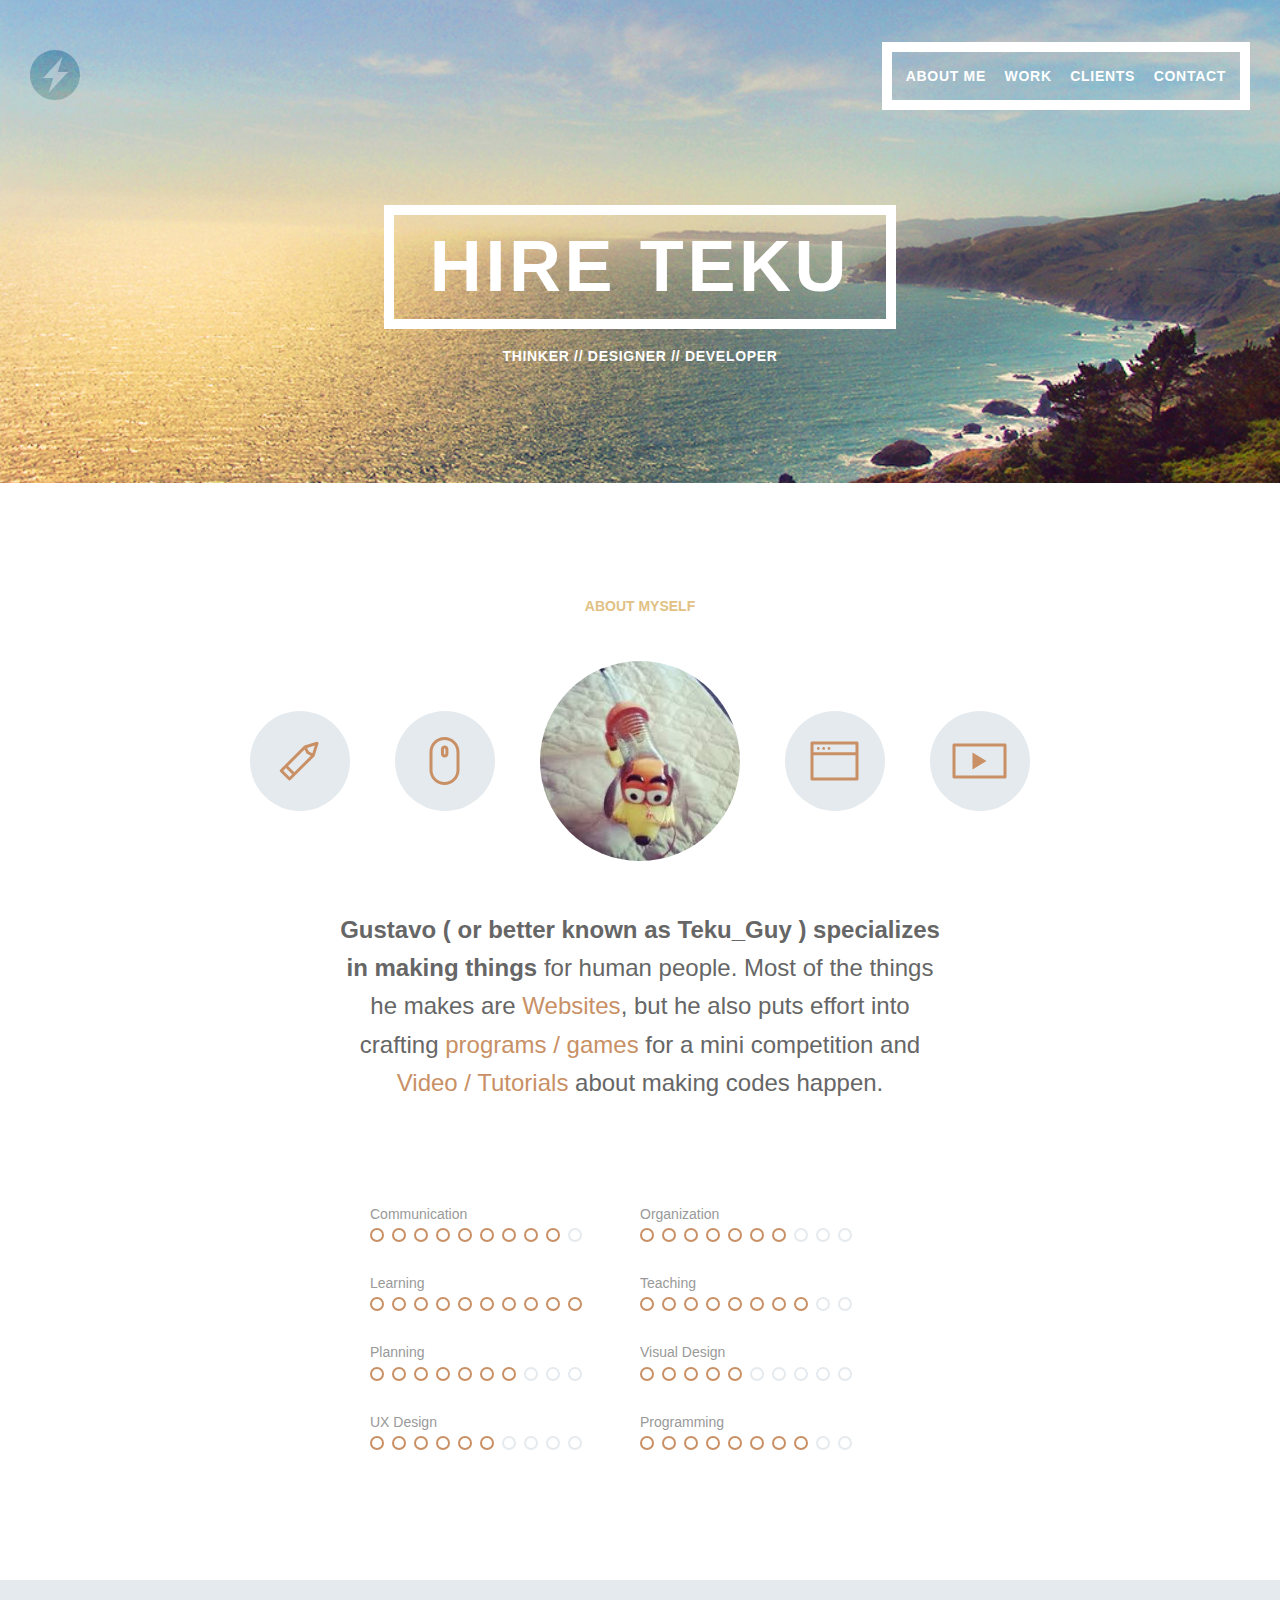
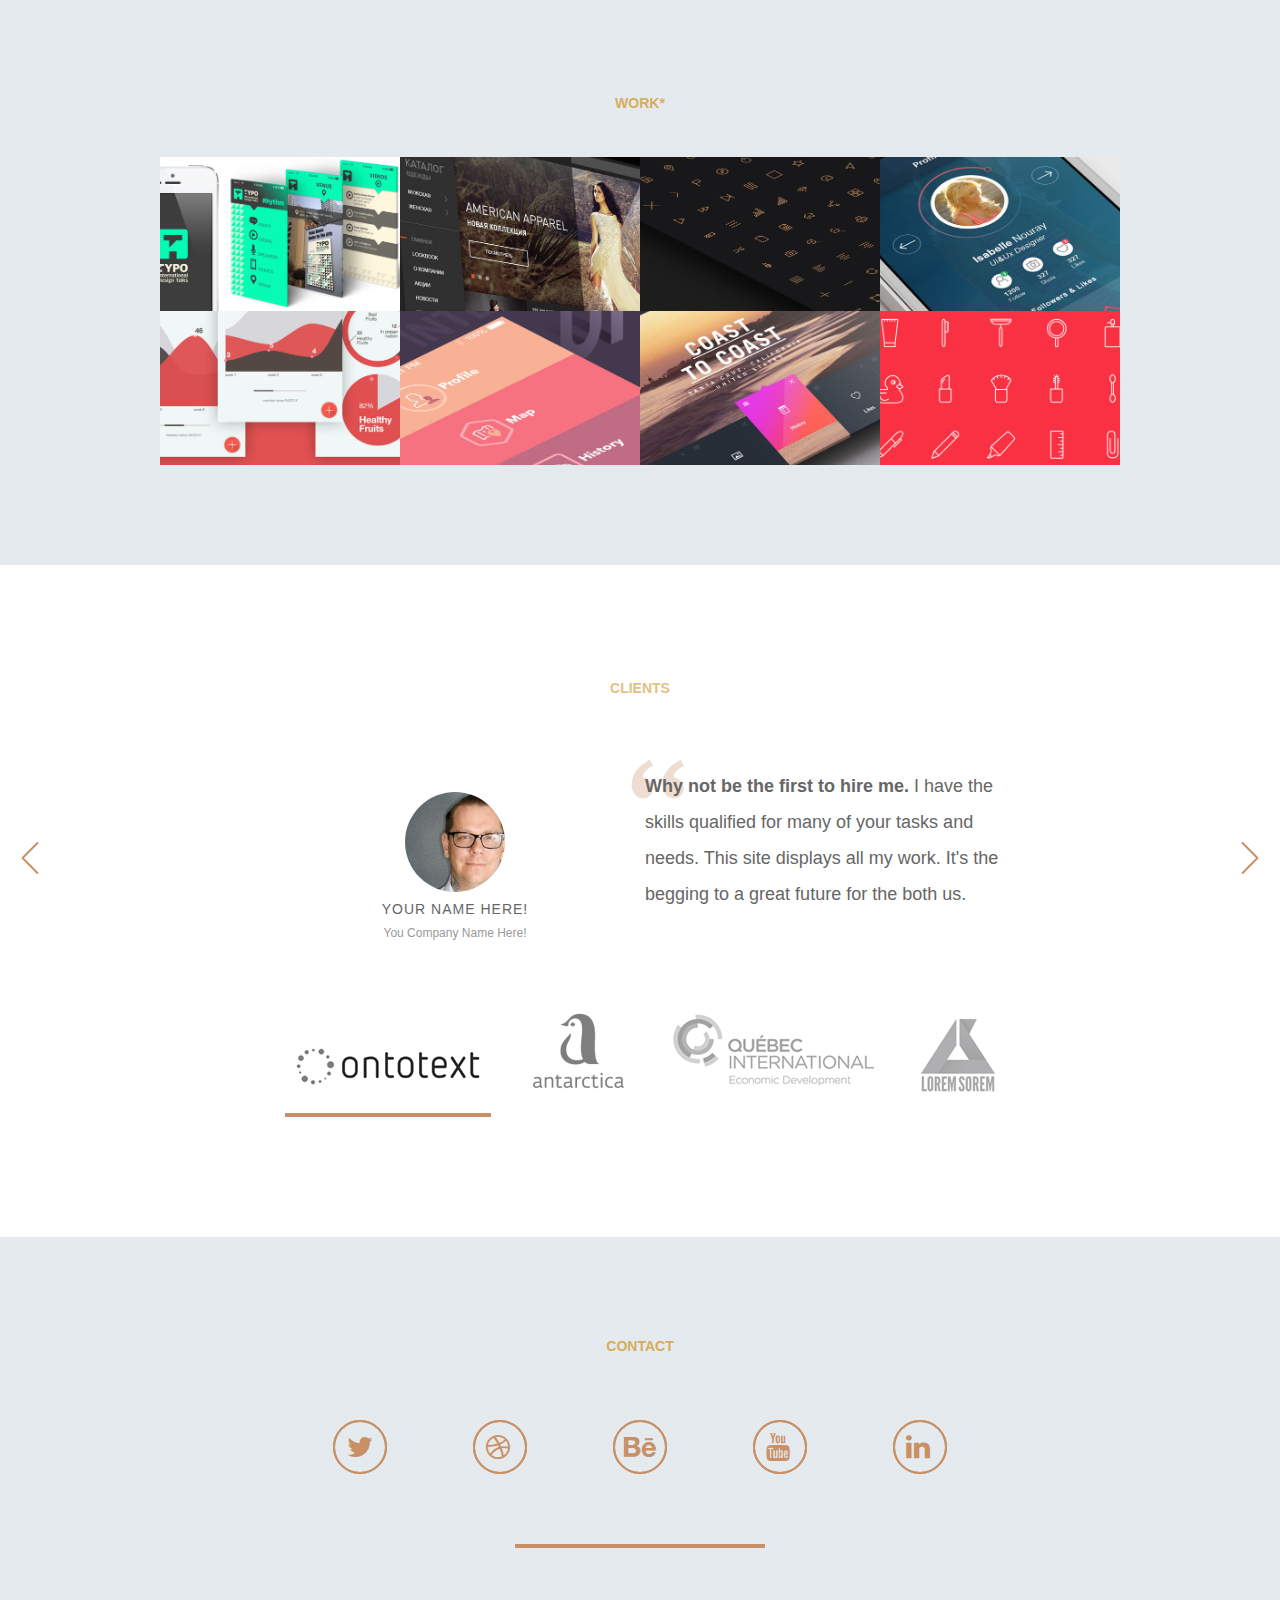
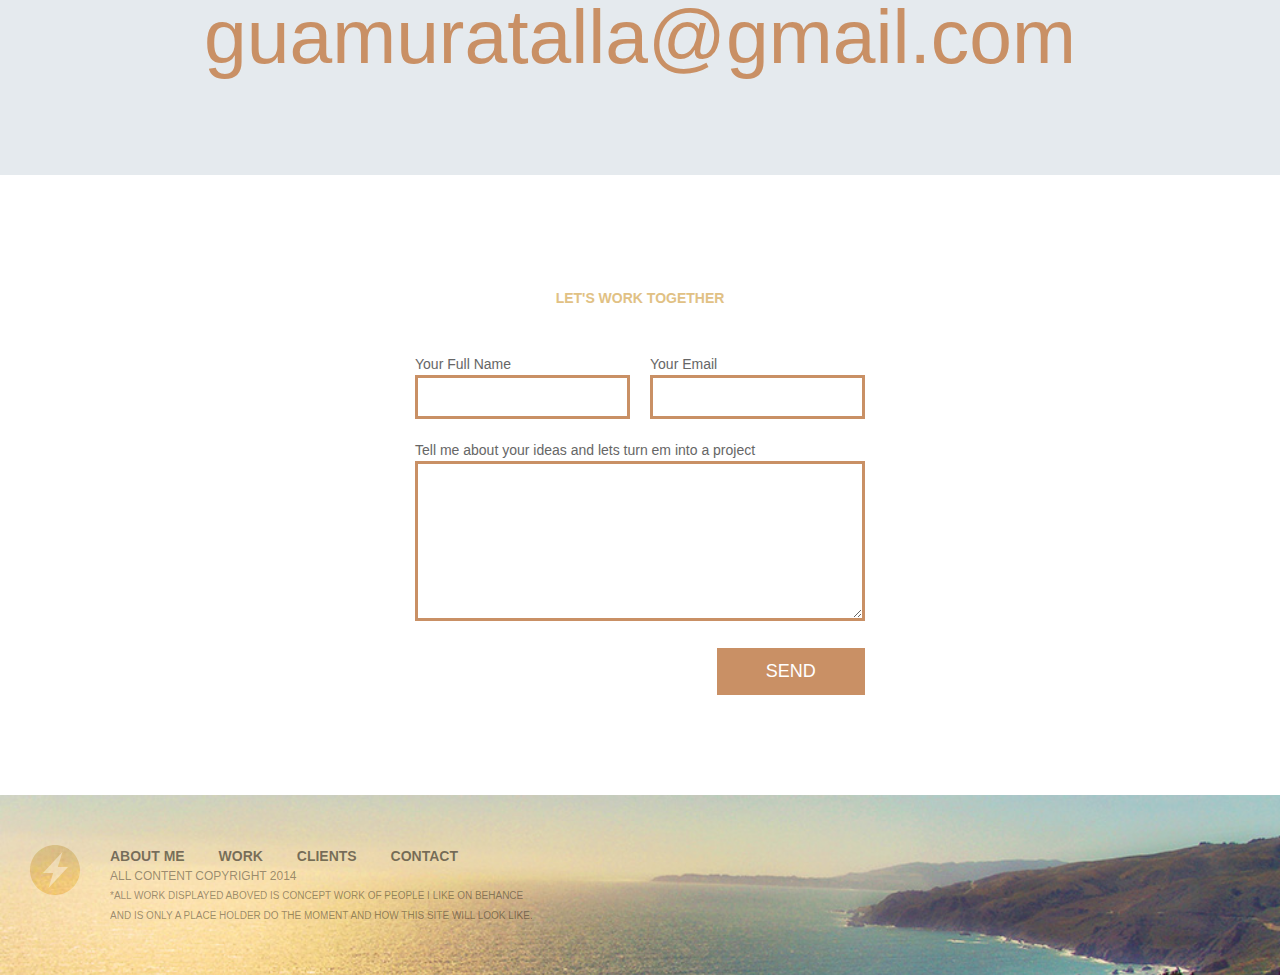
<file: index.html>
<!DOCTYPE html>
<html>
<head>
  <meta charset="UTF-8">
  <meta name="apple-mobile-web-app-capable" content="yes">
  <meta name="viewport" content="width=device-width, initial-scale=1">
  <meta name="description" content="Provide a description for your website to make it visible to search engines.">
  <meta rel="author" href="https://plus.google.com/u/0/+Teku_Guy/">
  <meta rel="publisher" href="https://plus.google.com/u/0/Teku_Gu+y/">
  <link rel="shortcut icon" href="/favicon.ico" type="image/x-icon">
 <link rel="icon" href="/favicon.ico" type="image/x-icon">

  <title>Hire Teku</title>
  <link rel="stylesheet" href="assets/css/all.css">
  <!--[if lt IE 9]><script src="http://html5shim.googlecode.com/svn/trunk/html5.js"></script><![endif]-->

</head>
<body>

<header id="header">
    
  <nav>
    
      <a href="#about-me"><p><span class="span">About Me</span></a>
    
      <a href="#work"><span class="span">Work</span></a>
    
      <a href="#clients"><span class="span">Clients</span></a>
    
      <a href="#contact"><span class="span">Contact</span></p></a>
    
  </nav>
  
  <h1><span>Hire Teku</span></h1>
  <p class="kicker">Thinker // Designer // Developer</p>
  
</header>


<section>

  <h3 id="about-me">About Myself</h3>
  
  <div class="face-lockup">
    
    <div class="face-img"></div>
    
    <div class="icon-pencil"><svg xmlns="http://www.w3.org/2000/svg" enable-background="new 0 0 100 100"><path d="M68.495 32.622c.332-1.051-.787-2.17-1.838-1.838l-12.123 3.823-.009.003-.02.006-.04.018-.213.087-.046.031-.085.056-.189.148-.042.033-18.97 18.97-.001.001-.001.001-4.742 4.742c-.584.584-.592 1.522-.017 2.097l8.32 8.32c.575.575 1.513.567 2.097-.017l4.742-4.742 18.971-18.971.033-.042.148-.188.057-.085.03-.046.086-.212.019-.042.007-.021.003-.008 3.823-12.124zm-6.119 9.592l-3.496-1.815-1.815-3.496 7.756-2.446-2.445 7.757zm-18.081 19.01l-6.24-6.24 16.477-16.477 1.921 3.7c.07.134.158.253.262.357.105.105.224.193.357.262l3.7 1.921-16.477 16.477zm-4.742 4.742l-6.24-6.24 2.629-2.629 6.24 6.24-2.629 2.629z"></path></svg></div>
    <div class="icon-mouse"><svg xmlns="http://www.w3.org/2000/svg" enable-background="new 0 0 100 100"><path d="M49.5 74c-8.27 0-15-6.73-15-15v-18c0-8.271 6.729-15 15-15s15 6.73 15 15v18c0 8.271-6.73 15-15 15zm0-45c-6.617 0-12 5.383-12 12v18c0 6.617 5.383 12 12 12s12-5.383 12-12v-18c0-6.617-5.383-12-12-12zm.183 17.53c-2.068 0-3.75-1.681-3.75-3.75v-4.5c0-2.068 1.682-3.75 3.75-3.75s3.75 1.682 3.75 3.75v4.5c0 2.068-1.682 3.75-3.75 3.75zm0-9c-.413 0-.75.337-.75.75v4.5c0 .413.337.75.75.75s.75-.337.75-.75v-4.5c0-.413-.337-.75-.75-.75z"></path></svg></div>
    <div class="icon-browser"><svg xmlns="http://www.w3.org/2000/svg" enable-background="new 0 0 100 100"><path d="M72 30.5h-45c-.829 0-1.5.671-1.5 1.5v36c0 .829.671 1.5 1.5 1.5h45c.829 0 1.5-.671 1.5-1.5v-36c0-.829-.671-1.5-1.5-1.5zm-1.5 36h-42v-22.254h42v22.254zm0-25.254h-42v-7.746h42v7.746zm-37.153-2.495c.758 0 1.373-.615 1.373-1.373s-.615-1.373-1.373-1.373-1.373.615-1.373 1.373.615 1.373 1.373 1.373zm5.342 0c.758 0 1.373-.615 1.373-1.373s-.615-1.373-1.373-1.373-1.373.615-1.373 1.373.615 1.373 1.373 1.373zm5.342 0c.758 0 1.373-.615 1.373-1.373s-.615-1.373-1.373-1.373-1.373.615-1.373 1.373.615 1.373 1.373 1.373z"></path></svg></div>
    <div class="icon-video"><svg xmlns="http://www.w3.org/2000/svg" enable-background="new 0 0 100 100"><path d="M75 32.5h-51c-.829 0-1.5.671-1.5 1.5v32c0 .829.671 1.5 1.5 1.5h51c.829 0 1.5-.671 1.5-1.5v-32c0-.829-.671-1.5-1.5-1.5zm-1.5 32h-48v-29h48v29zm-31.007-22.995v16.988l14.004-8.494-14.004-8.494z"></path></svg></div>
    
  </div>
  
  
  <div class="blurb">
  <strong>Gustavo ( or better known as Teku_Guy ) specializes in making things</strong> for human people. Most of the things he makes are <a href="http://www.tekuguyreviews.tk" target="_blank">Websites</a>, but he also puts effort into crafting <a href="http://www.ludumdare.com" target="_blank">programs / games</a> for a mini competition and <a href="http://www.teku-acadmey.tk" target="_blank">Video / Tutorials</a> about making codes happen.</p>

  </div>
  
  
  
  <div class="skill-lockup">

    

      <div class="skill-unit">
        <div class="skill-label">Communication</div>
        <div class="skill-icons skill-9">
          
            <span></span>
          
            <span></span>
          
            <span></span>
          
            <span></span>
          
            <span></span>
          
            <span></span>
          
            <span></span>
          
            <span></span>
          
            <span></span>
          
            <span></span>
          
        </div>
      </div>    

    

      <div class="skill-unit">
        <div class="skill-label">Organization</div>
        <div class="skill-icons skill-7">
          
            <span></span>
          
            <span></span>
          
            <span></span>
          
            <span></span>
          
            <span></span>
          
            <span></span>
          
            <span></span>
          
            <span></span>
          
            <span></span>
          
            <span></span>
          
        </div>
      </div>    

    

      <div class="skill-unit">
        <div class="skill-label">Learning</div>
        <div class="skill-icons skill-10">
          
            <span></span>
          
            <span></span>
          
            <span></span>
          
            <span></span>
          
            <span></span>
          
            <span></span>
          
            <span></span>
          
            <span></span>
          
            <span></span>
          
            <span></span>
          
        </div>
      </div>    

    

      <div class="skill-unit">
        <div class="skill-label">Teaching</div>
        <div class="skill-icons skill-8">
          
            <span></span>
          
            <span></span>
          
            <span></span>
          
            <span></span>
          
            <span></span>
          
            <span></span>
          
            <span></span>
          
            <span></span>
          
            <span></span>
          
            <span></span>
          
        </div>
      </div>    

    

      <div class="skill-unit">
        <div class="skill-label">Planning</div>
        <div class="skill-icons skill-7">
          
            <span></span>
          
            <span></span>
          
            <span></span>
          
            <span></span>
          
            <span></span>
          
            <span></span>
          
            <span></span>
          
            <span></span>
          
            <span></span>
          
            <span></span>
          
        </div>
      </div>    

    

      <div class="skill-unit">
        <div class="skill-label">Visual Design</div>
        <div class="skill-icons skill-5">
          
            <span></span>
          
            <span></span>
          
            <span></span>
          
            <span></span>
          
            <span></span>
          
            <span></span>
          
            <span></span>
          
            <span></span>
          
            <span></span>
          
            <span></span>
          
        </div>
      </div>    

    

      <div class="skill-unit">
        <div class="skill-label">UX Design</div>
        <div class="skill-icons skill-6">
          
            <span></span>
          
            <span></span>
          
            <span></span>
          
            <span></span>
          
            <span></span>
          
            <span></span>
          
            <span></span>
          
            <span></span>
          
            <span></span>
          
            <span></span>
          
        </div>
      </div>    

    

      <div class="skill-unit">
        <div class="skill-label">Programming</div>
        <div class="skill-icons skill-8">
          
            <span></span>
          
            <span></span>
          
            <span></span>
          
            <span></span>
          
            <span></span>
          
            <span></span>
          
            <span></span>
          
            <span></span>
          
            <span></span>
          
            <span></span>
          
        </div>
      </div>    

    
    
  </div>
  
  

</section>





<section class="alt-section section-work">
  
  <h3 id="work">Work*</h3>
  
    <input type="radio" name="trigger" class="trigger" id="proj-1" />
  
    <input type="radio" name="trigger" class="trigger" id="proj-2" />
  
    <input type="radio" name="trigger" class="trigger" id="proj-3" />
  
    <input type="radio" name="trigger" class="trigger" id="proj-4" />
  
    <input type="radio" name="trigger" class="trigger" id="proj-5" />
  
    <input type="radio" name="trigger" class="trigger" id="proj-6" />
  
    <input type="radio" name="trigger" class="trigger" id="proj-7" />
  
    <input type="radio" name="trigger" class="trigger" id="proj-8" />
  

  <input type="radio" name="trigger" id="return" class="return" />

  <div class="work-belt">
    
    <div class="thumb-wrap">
      <div class="thumb-container">
      
      <label for="proj-1">  
        <div class="thumb-unit" data-folder="proj-1" style="background-image: url(assets/img/work/proj-1/thumb.jpg);"> 
          <div class="thumb-overlay">
            <strong>TYPO International Design Talks</strong>
          </div>
        </div>
      </label>
      
      <label for="proj-2">  
        <div class="thumb-unit" data-folder="proj-2" style="background-image: url(assets/img/work/proj-2/thumb.jpg);"> 
          <div class="thumb-overlay">
            <strong>City-IN website concept</strong>
          </div>
        </div>
      </label>
      
      <label for="proj-3">  
        <div class="thumb-unit" data-folder="proj-3" style="background-image: url(assets/img/work/proj-3/thumb.jpg);"> 
          <div class="thumb-overlay">
            <strong>Crispy Icons</strong>
          </div>
        </div>
      </label>
      
      <label for="proj-4">  
        <div class="thumb-unit" data-folder="proj-4" style="background-image: url(assets/img/work/proj-4/thumb.jpg);"> 
          <div class="thumb-overlay">
            <strong>Flat Mobile UI/UX Concept</strong>
          </div>
        </div>
      </label>
      
      <label for="proj-5">  
        <div class="thumb-unit" data-folder="proj-5" style="background-image: url(assets/img/work/proj-5/thumb.jpg);"> 
          <div class="thumb-overlay">
            <strong>Fresh It Up</strong>
          </div>
        </div>
      </label>
      
      <label for="proj-6">  
        <div class="thumb-unit" data-folder="proj-6" style="background-image: url(assets/img/work/proj-6/thumb.jpg);"> 
          <div class="thumb-overlay">
            <strong>Timeline Page</strong>
          </div>
        </div>
      </label>
      
      <label for="proj-7">  
        <div class="thumb-unit" data-folder="proj-7" style="background-image: url(assets/img/work/proj-7/thumb.jpg);"> 
          <div class="thumb-overlay">
            <strong>Weather Dashboard</strong>
          </div>
        </div>
      </label>
      
      <label for="proj-8">  
        <div class="thumb-unit" data-folder="proj-8" style="background-image: url(assets/img/work/proj-8/thumb.jpg);"> 
          <div class="thumb-overlay">
            <strong>Stripes & Co</strong>
          </div>
        </div>
      </label>
      
    </div>
    </div>
    
    <div class="work-wrap">
      <div class="work-container">
      <label for="return">
        <div class="work-return"><svg xmlns="http://www.w3.org/2000/svg" enable-background="new 0 0 40 40"><path d="M22.896 29.125c-.256 0-.512-.098-.707-.293l-8.125-8.125c-.391-.391-.391-1.023 0-1.414l8.125-8.125c.391-.391 1.023-.391 1.414 0s.391 1.023 0 1.414l-7.418 7.418 7.417 7.418c.391.391.391 1.023 0 1.414-.195.195-.451.293-.706.293zM20 6c7.72 0 14 6.28 14 14s-6.28 14-14 14-14-6.28-14-14 6.28-14 14-14m0-2c-8.837 0-16 7.163-16 16s7.163 16 16 16 16-7.163 16-16-7.163-16-16-16z"/></svg></div>
      </label>
      <h4 class="project-title"></h4>
      <div class="project-load"></div>

      <noscript>
        
          <div class="noscript" id="content-proj-1">
            <h4 class="project-title">TYPO International Design Talks</h4>
            <div class="noscript-load">
              <img src="assets/img/work/proj-1/img1.jpg" alt="Typo International">

<p>TYPO: International Design Talks is an annual event held in Berlin, London, and San Francisco. This promotional project is developed to market the event for the designindustry. The use of patterns, sophisticated color scheme and typography are applied for the print and mobile application.</p>

<img src="assets/img/work/proj-1/img2.jpg" alt="Typo International">
<img src="assets/img/work/proj-1/img3.jpg" alt="Typo International">
<img src="assets/img/work/proj-1/img4.jpg" alt="Typo International">
<img src="assets/img/work/proj-1/img5.jpg" alt="Typo International">
            </div>
          </div>
        
          <div class="noscript" id="content-proj-2">
            <h4 class="project-title">City-IN website concept</h4>
            <div class="noscript-load">
              <img src="assets/img/work/proj-2/CityIn-AntonSkvortsov.jpg" alt="City In" />
            </div>
          </div>
        
          <div class="noscript" id="content-proj-3">
            <h4 class="project-title">Crispy Icons</h4>
            <div class="noscript-load">
              <img src="assets/img/work/proj-3/CrispyIcons-PetrasNargela.jpg" alt="Crispy Icons" />
            </div>
          </div>
        
          <div class="noscript" id="content-proj-4">
            <h4 class="project-title">Flat Mobile UI/UX Concept</h4>
            <div class="noscript-load">
              <img src="assets/img/work/proj-4/flatmobile-AyoubElred.jpg" alt="Flat Mobile UX" />
            </div>
          </div>
        
          <div class="noscript" id="content-proj-5">
            <h4 class="project-title">Fresh It Up</h4>
            <div class="noscript-load">
              <img src="assets/img/work/proj-5/freshitup-JieyuXiong.jpg" alt="Fersh It Up" />
            </div>
          </div>
        
          <div class="noscript" id="content-proj-6">
            <h4 class="project-title">Timeline Page</h4>
            <div class="noscript-load">
              <img src="assets/img/work/proj-6/TimeLinePage-SergeyValiukh.jpg" alt="Time Line Page" />
            </div>
          </div>
        
          <div class="noscript" id="content-proj-7">
            <h4 class="project-title">Weather Dashboard</h4>
            <div class="noscript-load">
              <img src="assets/img/work/proj-7/img0.jpg" alt="Weather Dashboard">
<img src="assets/img/work/proj-7/img1.jpg" alt="Weather Dashboard">
<img src="assets/img/work/proj-7/img2.jpg" alt="Weather Dashboard">
<img src="assets/img/work/proj-7/img3.jpg" alt="Weather Dashboard">
<img src="assets/img/work/proj-7/img4.jpg" alt="Weather Dashboard">

            </div>
          </div>
        
          <div class="noscript" id="content-proj-8">
            <h4 class="project-title">Stripes & Co</h4>
            <div class="noscript-load">
              <img src="assets/img/work/proj-8/stripes-co-NickZoutendijk.jpg" alt="Stripes & Co" />
            </div>
          </div>
        
      </noscript>

    </div>
    </div>
    
  </div>
</section>

<section class="section-clients">

  <h3 id="clients">Clients</h3>

  
  <div class="clients-mobile-nav">
    
    <span></span>
    
    <span></span>
    
    <span></span>
    
    <span></span>
    
  </div>
  
  <div class="clients-belt">
    
  
    
    
    
    <div class="client-unit">
      
      <figure class="client-face">
        <img src="assets/img/clients/face-aaroni.jpg" alt="client-face">
        <figcaption>
          <strong class="client-name">Your Name Here!</strong>
          <em class="client-title">You Company Name Here!</em>
        </figcaption>
      </figure>
      
      <div class="client-content">
        <div class="client-quote-mark"> 
		<?xml version="1.0" encoding="utf-8"?>
<!-- Generator: Adobe Illustrator 17.1.0, SVG Export Plug-In . SVG Version: 6.00 Build 0)  -->
<!DOCTYPE svg PUBLIC "-//W3C//DTD SVG 1.1//EN" "http://www.w3.org/Graphics/SVG/1.1/DTD/svg11.dtd">
<svg version="1.1" id="Layer_1" xmlns="http://www.w3.org/2000/svg" xmlns:xlink="http://www.w3.org/1999/xlink" x="0px" y="0px"
 enable-background="new 0 0 55 55" xml:space="preserve">
<path d="M50.692,9.732c-12.207,6.16-18.309,14.697-18.309,25.615c0,3.64,1.147,6.733,3.443,9.28c2.295,2.548,5.01,3.821,8.146,3.821
	c2.799,0,5.123-0.979,6.971-2.939c1.848-1.959,2.771-4.367,2.771-7.223c0-2.688-0.953-5.052-2.855-7.097
	c-1.904-2.043-4.312-3.233-7.223-3.569c0-4.535,3.415-8.482,10.246-11.842L50.692,9.732z M19.87,9.732
	C7.72,15.891,1.645,24.429,1.645,35.347c0,3.64,1.134,6.733,3.401,9.28c2.268,2.548,4.968,3.821,8.104,3.821
	c2.799,0,5.136-0.979,7.013-2.939c1.875-1.959,2.813-4.367,2.813-7.223c0-2.688-0.953-5.052-2.856-7.097
	c-1.904-2.043-4.34-3.233-7.307-3.569c0-4.535,3.443-8.482,10.33-11.842L19.87,9.732z"/>
</svg></div>
        <p><strong>Why not be the first to hire me.</strong> I have the skills qualified for many of your tasks and needs. This site displays all my work. It's the begging to a great future for the both us.</p>
      </div>
      
    </div>
    
    <div class="client-unit">
      
      <figure class="client-face">
        <img src="assets/img/clients/face-atariboy.jpg" alt="client-face">
        <figcaption>
          <strong class="client-name">Your Friends' Name!</strong>
          <em class="client-title">Your Friends' Company Name Here!</em>
        </figcaption>
      </figure>
      
      <div class="client-content">
        <div class="client-quote-mark"><?xml version="1.0" encoding="utf-8"?>
<!-- Generator: Adobe Illustrator 17.1.0, SVG Export Plug-In . SVG Version: 6.00 Build 0)  -->
<!DOCTYPE svg PUBLIC "-//W3C//DTD SVG 1.1//EN" "http://www.w3.org/Graphics/SVG/1.1/DTD/svg11.dtd">
<svg version="1.1" id="Layer_1" xmlns="http://www.w3.org/2000/svg" xmlns:xlink="http://www.w3.org/1999/xlink" x="0px" y="0px"
 enable-background="new 0 0 55 55" xml:space="preserve">
<path d="M50.692,9.732c-12.207,6.16-18.309,14.697-18.309,25.615c0,3.64,1.147,6.733,3.443,9.28c2.295,2.548,5.01,3.821,8.146,3.821
	c2.799,0,5.123-0.979,6.971-2.939c1.848-1.959,2.771-4.367,2.771-7.223c0-2.688-0.953-5.052-2.855-7.097
	c-1.904-2.043-4.312-3.233-7.223-3.569c0-4.535,3.415-8.482,10.246-11.842L50.692,9.732z M19.87,9.732
	C7.72,15.891,1.645,24.429,1.645,35.347c0,3.64,1.134,6.733,3.401,9.28c2.268,2.548,4.968,3.821,8.104,3.821
	c2.799,0,5.136-0.979,7.013-2.939c1.875-1.959,2.813-4.367,2.813-7.223c0-2.688-0.953-5.052-2.856-7.097
	c-1.904-2.043-4.34-3.233-7.307-3.569c0-4.535,3.443-8.482,10.33-11.842L19.87,9.732z"/>
</svg></div>
        <p><strong>I work with any person who needs my skills and talents.</strong> All you need is to relax while I do the work for you or we can collaborate together. I need and want the experience and you need, also, want the project / product.</p>
      </div>
      
    </div>
    
    <div class="client-unit">
      
      <figure class="client-face">
        <img src="assets/img/clients/face-jackiesaik.jpg" alt="client-face">
        <figcaption>
          <strong class="client-name">Third Client Here!</strong>
          <em class="client-title">Third Client's Company Name Here!'</em>
        </figcaption>
      </figure>
      
      <div class="client-content">
        <div class="client-quote-mark"><?xml version="1.0" encoding="utf-8"?>
<!-- Generator: Adobe Illustrator 17.1.0, SVG Export Plug-In . SVG Version: 6.00 Build 0)  -->
<!DOCTYPE svg PUBLIC "-//W3C//DTD SVG 1.1//EN" "http://www.w3.org/Graphics/SVG/1.1/DTD/svg11.dtd">
<svg version="1.1" id="Layer_1" xmlns="http://www.w3.org/2000/svg" xmlns:xlink="http://www.w3.org/1999/xlink" x="0px" y="0px"
 enable-background="new 0 0 55 55" xml:space="preserve">
<path d="M50.692,9.732c-12.207,6.16-18.309,14.697-18.309,25.615c0,3.64,1.147,6.733,3.443,9.28c2.295,2.548,5.01,3.821,8.146,3.821
	c2.799,0,5.123-0.979,6.971-2.939c1.848-1.959,2.771-4.367,2.771-7.223c0-2.688-0.953-5.052-2.855-7.097
	c-1.904-2.043-4.312-3.233-7.223-3.569c0-4.535,3.415-8.482,10.246-11.842L50.692,9.732z M19.87,9.732
	C7.72,15.891,1.645,24.429,1.645,35.347c0,3.64,1.134,6.733,3.401,9.28c2.268,2.548,4.968,3.821,8.104,3.821
	c2.799,0,5.136-0.979,7.013-2.939c1.875-1.959,2.813-4.367,2.813-7.223c0-2.688-0.953-5.052-2.856-7.097
	c-1.904-2.043-4.34-3.233-7.307-3.569c0-4.535,3.443-8.482,10.33-11.842L19.87,9.732z"/>
</svg></div>
        <p><strong>Are You Convinced,</strong> Let me help you expand your company or ideas while you help me gain that experience. <a href="#contact">Contact me Below</a></p>
      </div>
      
    </div>
    
    <div class="client-unit">
      
      <figure class="client-face">
        <img src="assets/img/clients/face-teleject.jpg" alt="client-face">
        <figcaption>
          <strong class="client-name">Cleatus Cassidy*</strong>
          <em class="client-title">VP of Helmut, Lorem Sorem LLC.</em><br>
		  <small>*Example on how it will look like with your help<br> to spread the word</small>
        </figcaption>
      </figure>
      
      <div class="client-content">
        <div class="client-quote-mark"><?xml version="1.0" encoding="utf-8"?>
<!-- Generator: Adobe Illustrator 17.1.0, SVG Export Plug-In . SVG Version: 6.00 Build 0)  -->
<!DOCTYPE svg PUBLIC "-//W3C//DTD SVG 1.1//EN" "http://www.w3.org/Graphics/SVG/1.1/DTD/svg11.dtd">
<svg version="1.1" id="Layer_1" xmlns="http://www.w3.org/2000/svg" xmlns:xlink="http://www.w3.org/1999/xlink" x="0px" y="0px"
 enable-background="new 0 0 55 55" xml:space="preserve">
<path d="M50.692,9.732c-12.207,6.16-18.309,14.697-18.309,25.615c0,3.64,1.147,6.733,3.443,9.28c2.295,2.548,5.01,3.821,8.146,3.821
	c2.799,0,5.123-0.979,6.971-2.939c1.848-1.959,2.771-4.367,2.771-7.223c0-2.688-0.953-5.052-2.855-7.097
	c-1.904-2.043-4.312-3.233-7.223-3.569c0-4.535,3.415-8.482,10.246-11.842L50.692,9.732z M19.87,9.732
	C7.72,15.891,1.645,24.429,1.645,35.347c0,3.64,1.134,6.733,3.401,9.28c2.268,2.548,4.968,3.821,8.104,3.821
	c2.799,0,5.136-0.979,7.013-2.939c1.875-1.959,2.813-4.367,2.813-7.223c0-2.688-0.953-5.052-2.856-7.097
	c-1.904-2.043-4.34-3.233-7.307-3.569c0-4.535,3.443-8.482,10.33-11.842L19.87,9.732z"/>
</svg></div>
        <p><strong>Back in old country</strong> only nerds who is playing on computers. Now all bros is wanting to make codes and junk. I lost foot in war. You dont see girls asking me about homework.</p>
      </div>
      
    </div>
    
    
  </div>
  
  <div class="client-controls">
    <div class="client-control-next"><?xml version="1.0" encoding="utf-8"?>
<!-- Generator: Adobe Illustrator 17.1.0, SVG Export Plug-In . SVG Version: 6.00 Build 0)  -->
<!DOCTYPE svg PUBLIC "-//W3C//DTD SVG 1.1//EN" "http://www.w3.org/Graphics/SVG/1.1/DTD/svg11.dtd">
<svg version="1.1" id="Layer_1" xmlns="http://www.w3.org/2000/svg" xmlns:xlink="http://www.w3.org/1999/xlink" x="0px" y="0px"
 enable-background="new 0 0 40 40" xml:space="preserve">
<path d="M12.576,35.954c-0.253,0-0.507-0.097-0.7-0.292c-0.387-0.389-0.387-1.021,0-1.41L26.024,20L11.876,5.748
	c-0.387-0.389-0.387-1.02,0-1.41c0.387-0.39,1.013-0.39,1.4,0l14.847,14.957c0.387,0.389,0.387,1.021,0,1.41L13.276,35.662
	C13.083,35.857,12.83,35.954,12.576,35.954z"/>
</svg>
</div>
    <div class="client-control-prev"><?xml version="1.0" encoding="utf-8"?>
<!-- Generator: Adobe Illustrator 17.1.0, SVG Export Plug-In . SVG Version: 6.00 Build 0)  -->
<!DOCTYPE svg PUBLIC "-//W3C//DTD SVG 1.1//EN" "http://www.w3.org/Graphics/SVG/1.1/DTD/svg11.dtd">
<svg version="1.1" id="Layer_1" xmlns="http://www.w3.org/2000/svg" xmlns:xlink="http://www.w3.org/1999/xlink" x="0px" y="0px"
 enable-background="new 0 0 40 40" xml:space="preserve">
<path d="M26.724,35.662L11.876,20.705c-0.387-0.389-0.387-1.02,0-1.41L26.724,4.338c0.387-0.39,1.013-0.39,1.4,0
	c0.387,0.389,0.387,1.02,0,1.41L13.976,20l14.148,14.252c0.387,0.39,0.387,1.021,0,1.41c-0.193,0.195-0.447,0.292-0.7,0.292
	C27.17,35.954,26.917,35.857,26.724,35.662z"/>
</svg>
</div>
  </div>
  
  
  
  <div class="clients-logos">
    
    <img class="client-logo" src="assets/img/clients/logo1.png" align="logo1.png">
    
    <img class="client-logo" src="assets/img/clients/logo2.png" align="logo2.png">
    
    <img class="client-logo" src="assets/img/clients/logo3.png" align="logo3.png">
    
    <img class="client-logo" src="assets/img/clients/logo4.png" align="logo4.png">
    
  </div>
  
  
  

</section>

<section class="alt-section section-contact">
  
  <h3 id="contact">Contact</h3>
  
  
  <div class="social-links">
    
    <a href="https://twitter.com/Teku_Guy" class="icon-twitter" target="_blank"></a>
    
    <a href="https://dribbble.com/Teku_Guy" class="icon-dribbble" target="_blank"></a>
    
    <a href="https://www.behance.net/Teku_Guy" class="icon-behance" target="_blank"></a>
    
    <a href="https://www.youtube.com/Teku_Guy" class="icon-youtube" target="_blank"></a>
    
    <a href="http://www.linkedin.com/in/TekuGuy/" class="icon-linkedin" target="_blank"></a>
    
  </div>
  
  <hr class="bar">
  
  <a class="biglink" href="mailto:guamuratalla@gmail.com">guamuratalla@gmail.com</a>
  
</section>

<section>

  <h3>Let's work together</h3>
  
<form method="POST" action="//formspree.io/gusmuratalla@gmail.com">
  
  <div class="contact-info-group">

    <label><span>Your Full Name</span>
    <input type="text" name="name"></label>
    
    <label><span>Your Email</span>
    <input type="email" name="_replyto"></label>

  </div>

  <label><span>Tell me about your ideas and lets turn em into a project</span>
  <textarea name="message"></textarea></label>

  <div class="submit-wrap">
    <input type="submit" value="Send">
  </div>

</form>
  
</section>

<script src="//ajax.googleapis.com/ajax/libs/jquery/1.11.0/jquery.min.js"></script>
<script>
 
$(function(){
 
	$(document).on( 'scroll', function(){
 
		if ($(window).scrollTop() > 100) {
			$('.scroll-top-wrapper').addClass('show');
		} else {
			$('.scroll-top-wrapper').removeClass('show');
		}
	});
 
	$('.scroll-top-wrapper').on('click', scrollToTop);
});
 
function scrollToTop() {
	verticalOffset = typeof(verticalOffset) != 'undefined' ? verticalOffset : 0;
	element = $('body');
	offset = element.offset();
	offsetTop = offset.top;
	$('html, body').animate({scrollTop: offsetTop}, 500, 'linear');
}
</script>

<div class="scroll-top-wrapper ">
	<span class="scroll-top-inner">
		<img src=" button.png " alt=""back to the top""/>
	</span>
</div>


<footer id="footer">

  <div class="lockup">
    
    <div class="content-wrap">
      <nav>
        
          <a href="#about-me">About Me</a>
        
          <a href="#work">Work</a>
        
          <a href="#clients">Clients</a>
        
          <a href="#contact">Contact</a>
        
      </nav>
      
      <p class="copyright">All content copyright 2014 <br><small>*All work displayed aboved is concept work of people I like on behance 
	  <br>and is only a place holder do the moment and how this site will look like.</small></p>
    </div>
    
  </div>

</footer>


<script src="//ajax.googleapis.com/ajax/libs/jquery/2.1.1/jquery.min.js"></script>
<script src="assets/js/functions.js"></script>
<!-- ANALYTICS! -->
<script>
  (function(i,s,o,g,r,a,m){i['GoogleAnalyticsObject']=r;i[r]=i[r]||function(){
  (i[r].q=i[r].q||[]).push(arguments)},i[r].l=1*new Date();a=s.createElement(o),
  m=s.getElementsByTagName(o)[0];a.async=1;a.src=g;m.parentNode.insertBefore(a,m)
  })(window,document,'script','//www.google-analytics.com/analytics.js','ga');

  ga('create', 'UA-59345828-1', 'auto');
  ga('send', 'pageview');

</script>


</body></html>
</file>
